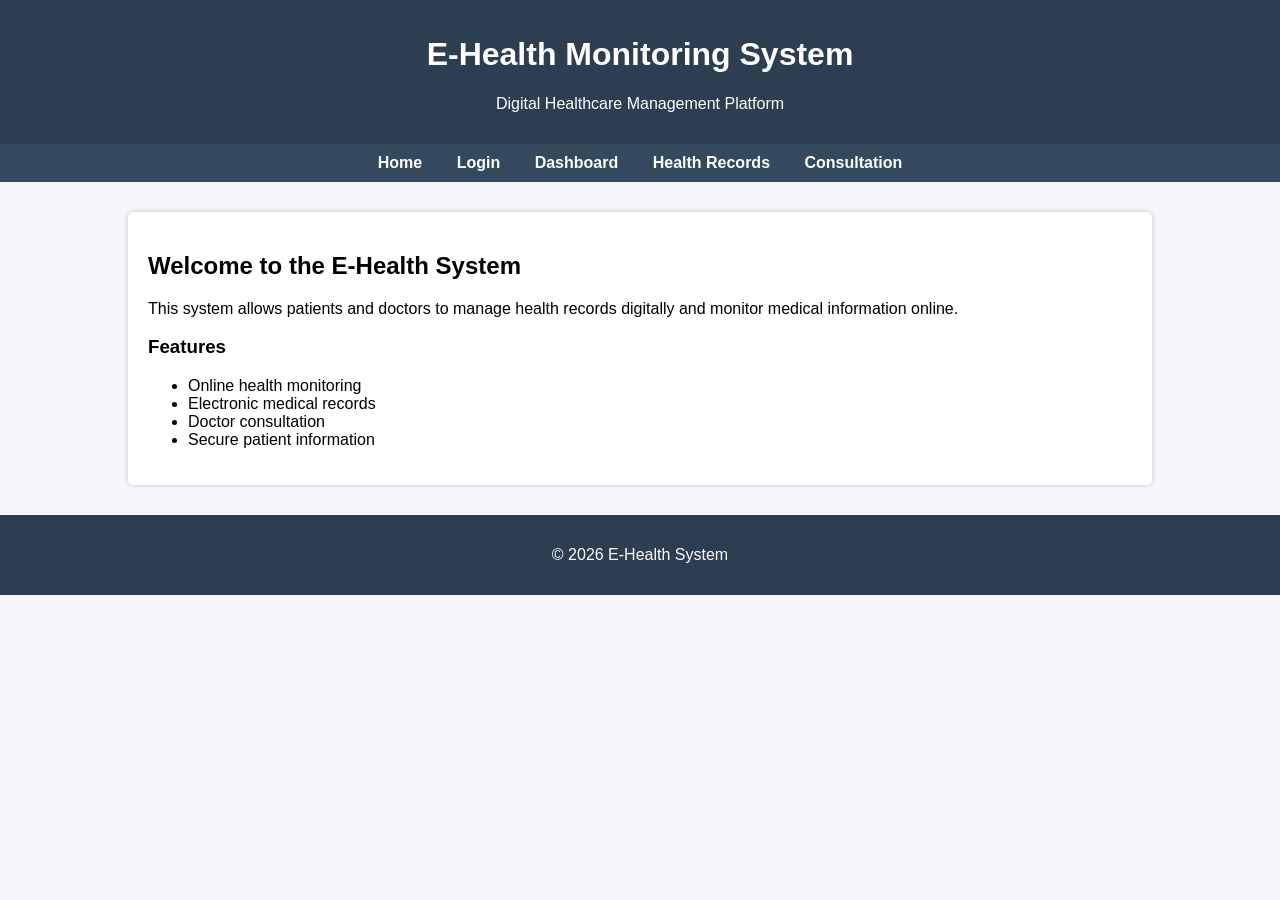
<file: MDM_Project/index.html>
<!DOCTYPE html>
<html>

<head>
    <title>E-Health Monitoring System</title>
    <link rel="stylesheet" href="style.css">
</head>

<body>

    <header>
        <h1>E-Health Monitoring System</h1>
        <p>Digital Healthcare Management Platform</p>
    </header>

    <nav>
        <a href="index.html">Home</a>
        <a href="login.html">Login</a>
        <a href="dashboard.html">Dashboard</a>
        <a href="records.html">Health Records</a>
        <a href="consultation.html">Consultation</a>
    </nav>

    <div class="container">

        <div class="card">
            <h2>Welcome to the E-Health System</h2>

            <p>
                This system allows patients and doctors to manage health
                records digitally and monitor medical information online.
            </p>

            <h3>Features</h3>

            <ul>
                <li>Online health monitoring</li>
                <li>Electronic medical records</li>
                <li>Doctor consultation</li>
                <li>Secure patient information</li>
            </ul>

        </div>

    </div>

    <footer>
        <p>© 2026 E-Health System</p>
    </footer>

</body>

</html>
</file>
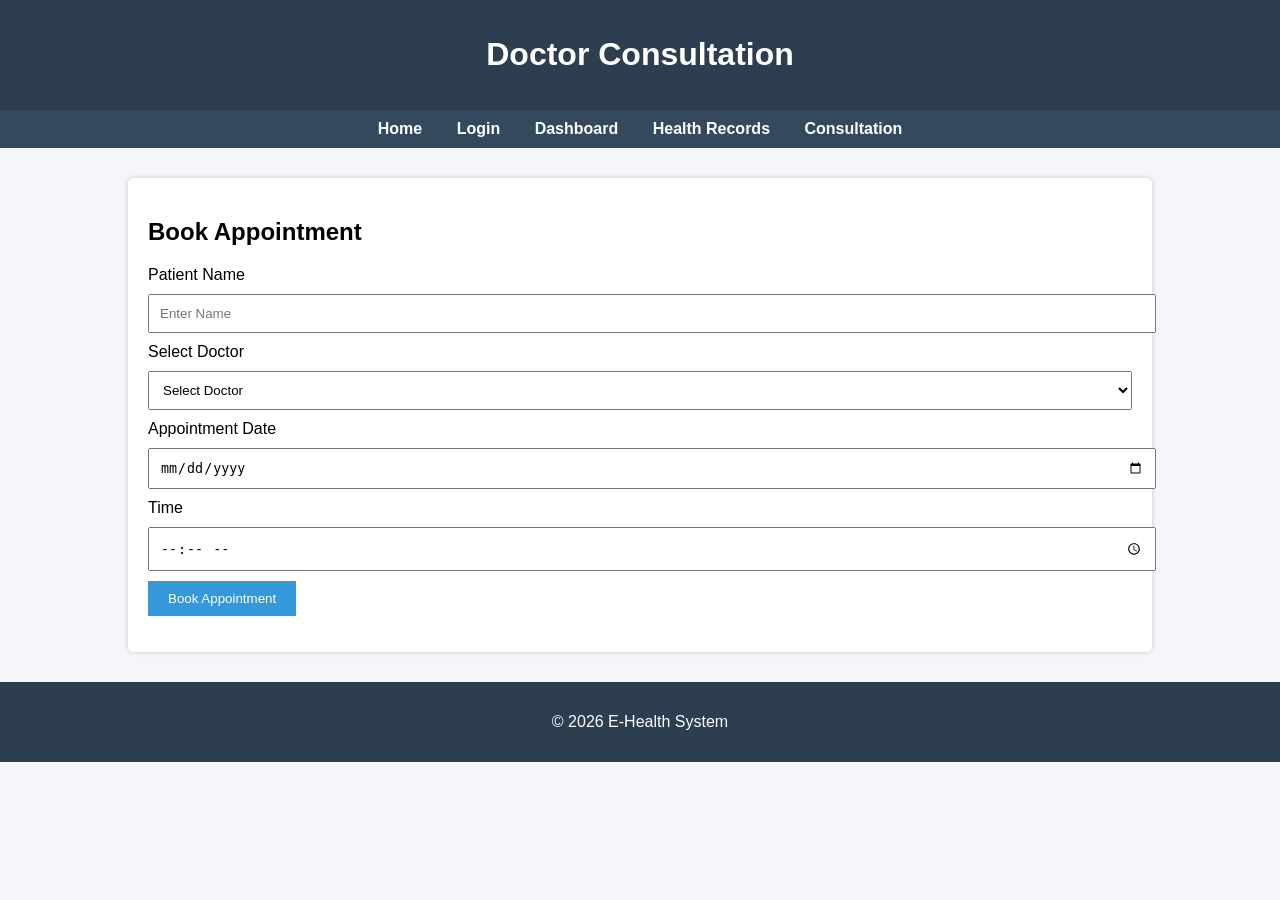
<file: MDM_Project/consultation.html>
<!DOCTYPE html>
<html>

<head>
    <title>Online Consultation</title>
    <link rel="stylesheet" href="style.css">
</head>

<body>

    <header>
        <h1>Doctor Consultation</h1>
    </header>

    <nav>
        <a href="index.html">Home</a>
        <a href="login.html">Login</a>
        <a href="dashboard.html">Dashboard</a>
        <a href="records.html">Health Records</a>
        <a href="consultation.html">Consultation</a>
    </nav>

    <div class="container">

        <div class="card">

            <h2>Book Appointment</h2>

            <!-- UPDATED FORM -->
            <form onsubmit="return bookAppointment()">

                <label>Patient Name</label>
                <input type="text" id="patientName" placeholder="Enter Name">

                <label>Select Doctor</label>
                <select id="doctor">
                    <option value="">Select Doctor</option>
                    <option>Dr. Amit Sharma - Cardiologist</option>
                    <option>Dr. Neha Patel - General Physician</option>
                    <option>Dr. Raj Verma - Neurologist</option>
                </select>

                <label>Appointment Date</label>
                <input type="date" id="date">

                <label>Time</label>
                <input type="time" id="time">

                <button type="submit">Book Appointment</button>

            </form>

            <!-- CONFIRMATION MESSAGE -->
            <p id="confirmation" style="margin-top:15px; color:green;"></p>

        </div>

    </div>

    <footer>
        <p>© 2026 E-Health System</p>
    </footer>

    <!-- JAVASCRIPT -->
    <script>

        function bookAppointment() {

            let name = document.getElementById("patientName").value;
            let doctor = document.getElementById("doctor").value;
            let date = document.getElementById("date").value;
            let time = document.getElementById("time").value;

            if (name === "" || doctor === "" || date === "" || time === "") {
                alert("Please fill all details!");
                return false;
            }

            // Show confirmation message
            document.getElementById("confirmation").innerText =
                "Appointment booked successfully with " + doctor +
                " on " + date + " at " + time + ".";

            alert("Appointment Booked Successfully!");

            return false;
        }

    </script>

</body>

</html>
</file>
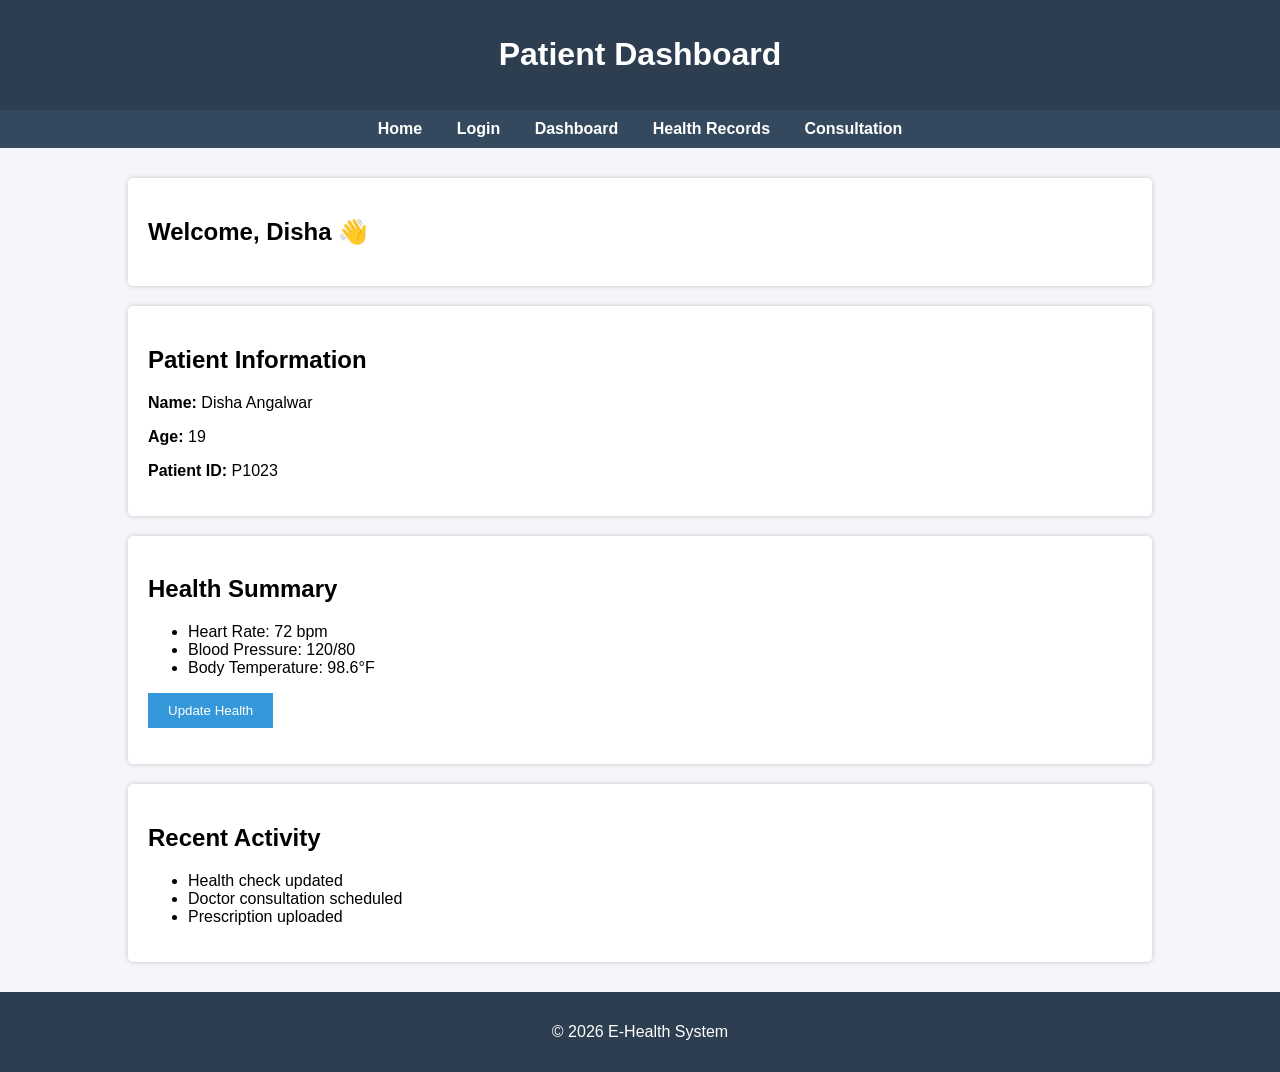
<file: MDM_Project/dashboard.html>
<!DOCTYPE html>
<html>

<head>
    <title>Patient Dashboard</title>
    <link rel="stylesheet" href="style.css">
</head>

<body>

    <header>
        <h1>Patient Dashboard</h1>
    </header>

    <nav>
        <a href="index.html">Home</a>
        <a href="login.html">Login</a>
        <a href="dashboard.html">Dashboard</a>
        <a href="records.html">Health Records</a>
        <a href="consultation.html">Consultation</a>
    </nav>

    <div class="container">

        <!-- NEW: Dynamic Welcome -->
        <div class="card">
            <h2 id="welcome"></h2>
        </div>

        <div class="card">

            <h2>Patient Information</h2>

            <p><strong>Name:</strong> Disha Angalwar</p>
            <p><strong>Age:</strong> 19</p>
            <p><strong>Patient ID:</strong> P1023</p>

        </div>

        <div class="card">

            <h2>Health Summary</h2>

            <ul>
                <li>Heart Rate: 72 bpm</li>
                <li>Blood Pressure: 120/80</li>
                <li>Body Temperature: 98.6°F</li>
            </ul>

            <!-- NEW BUTTON -->
            <button onclick="updateHealth()">Update Health</button>
            <p id="status"></p>

        </div>

        <div class="card">

            <h2>Recent Activity</h2>

            <ul>
                <li>Health check updated</li>
                <li>Doctor consultation scheduled</li>
                <li>Prescription uploaded</li>
            </ul>

        </div>

    </div>

    <footer>
        <p>© 2026 E-Health System</p>
    </footer>

    <!-- JAVASCRIPT -->
    <script>

        // Welcome message when page loads
        window.onload = function () {
            let name = "Disha";
            document.getElementById("welcome").innerText =
                "Welcome, " + name + " 👋";
        }

        // Update health button function
        function updateHealth() {
            document.getElementById("status").innerText =
                "Health data updated successfully!";
            alert("Health Updated Successfully!");
        }

    </script>

</body>

</html>
</file>
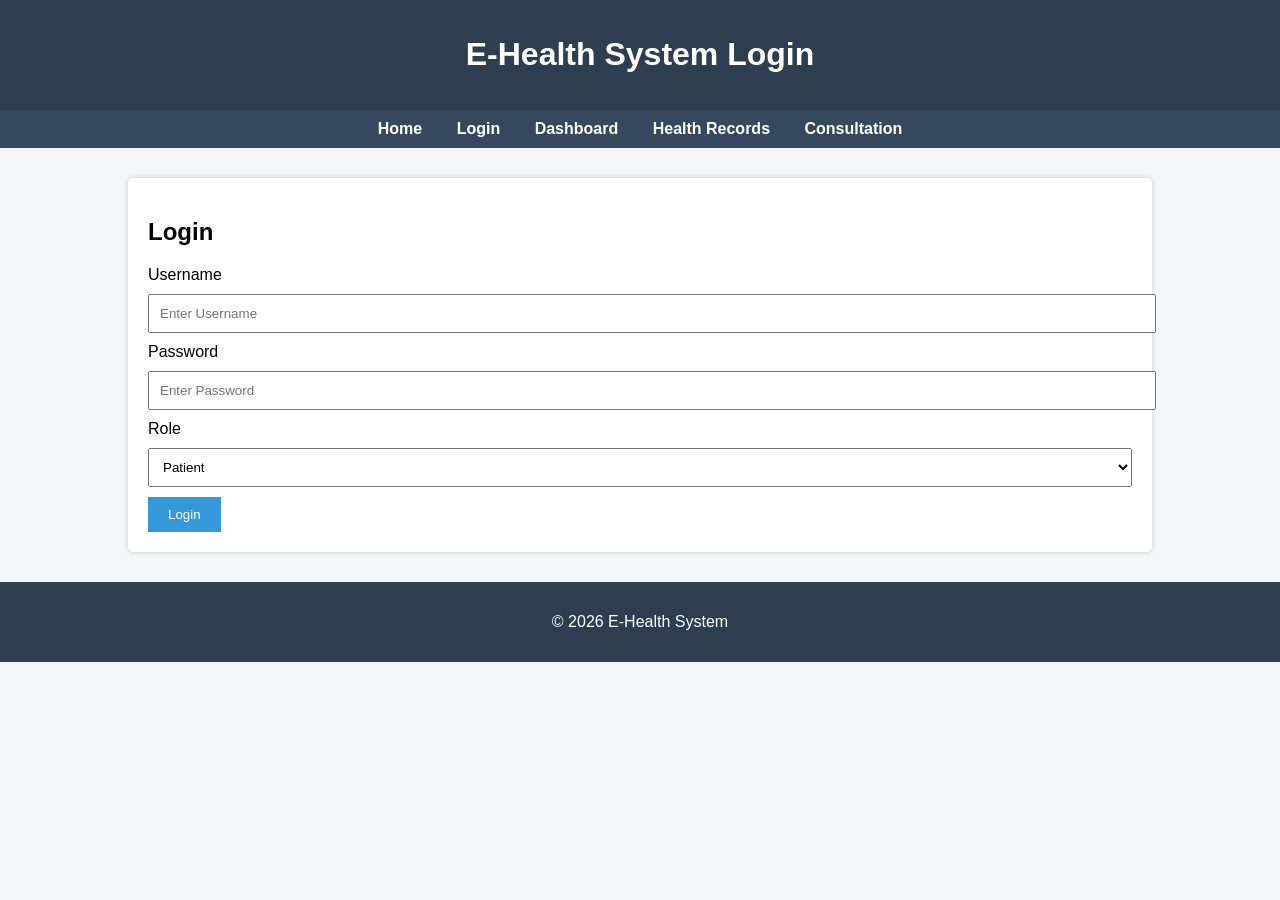
<file: MDM_Project/login.html>
<!DOCTYPE html>
<html>

<head>
    <title>Login - E Health</title>
    <link rel="stylesheet" href="style.css">
</head>

<body>

    <header>
        <h1>E-Health System Login</h1>
    </header>

    <nav>
        <a href="index.html">Home</a>
        <a href="login.html">Login</a>
        <a href="dashboard.html">Dashboard</a>
        <a href="records.html">Health Records</a>
        <a href="consultation.html">Consultation</a>
    </nav>

    <div class="container">

        <div class="card">

            <h2>Login</h2>

            <!-- UPDATED FORM -->
            <form onsubmit="return loginUser()">

                <label>Username</label>
                <input type="text" id="username" placeholder="Enter Username">

                <label>Password</label>
                <input type="password" id="password" placeholder="Enter Password">

                <label>Role</label>
                <select>
                    <option>Patient</option>
                    <option>Doctor</option>
                </select>

                <button type="submit">Login</button>

            </form>

        </div>

    </div>

    <footer>
        <p>© 2026 E-Health System</p>
    </footer>

    <!-- JAVASCRIPT -->
    <script>
        function loginUser() {

            let user = document.getElementById("username").value;
            let pass = document.getElementById("password").value;

            if (user === "" || pass === "") {
                alert("Please enter username and password");
                return false;
            }

            alert("Login Successful!");

            // redirect to dashboard page
            window.location.href = "dashboard.html";

            return false;
        }
    </script>

</body>

</html>
</file>
<file: MDM_Project/style.css>
body{
    font-family: Arial, sans-serif;
    margin:0;
    padding:0;
    background:#f4f6f9;
}

header{
    background:#2c3e50;
    color:white;
    padding:15px;
    text-align:center;
}

nav{
    background:#34495e;
    padding:10px;
    text-align:center;
}

nav a{
    color:white;
    margin:0 15px;
    text-decoration:none;
    font-weight:bold;
}

nav a:hover{
    text-decoration:underline;
}

.container{
    width:80%;
    margin:auto;
    margin-top:30px;
}

.card{
    background:white;
    padding:20px;
    margin-bottom:20px;
    border-radius:5px;
    box-shadow:0 0 5px rgba(0,0,0,0.2);
}

table{
    width:100%;
    border-collapse:collapse;
}

table,th,td{
    border:1px solid #ccc;
}

th,td{
    padding:10px;
    text-align:center;
}

form input, form select{
    width:100%;
    padding:10px;
    margin:10px 0;
}

button{
    padding:10px 20px;
    background:#3498db;
    border:none;
    color:white;
    cursor:pointer;
}

button:hover{
    background:#2980b9;
}

footer{
    text-align:center;
    padding:15px;
    background:#2c3e50;
    color:white;
    margin-top:30px;
}
</file>
